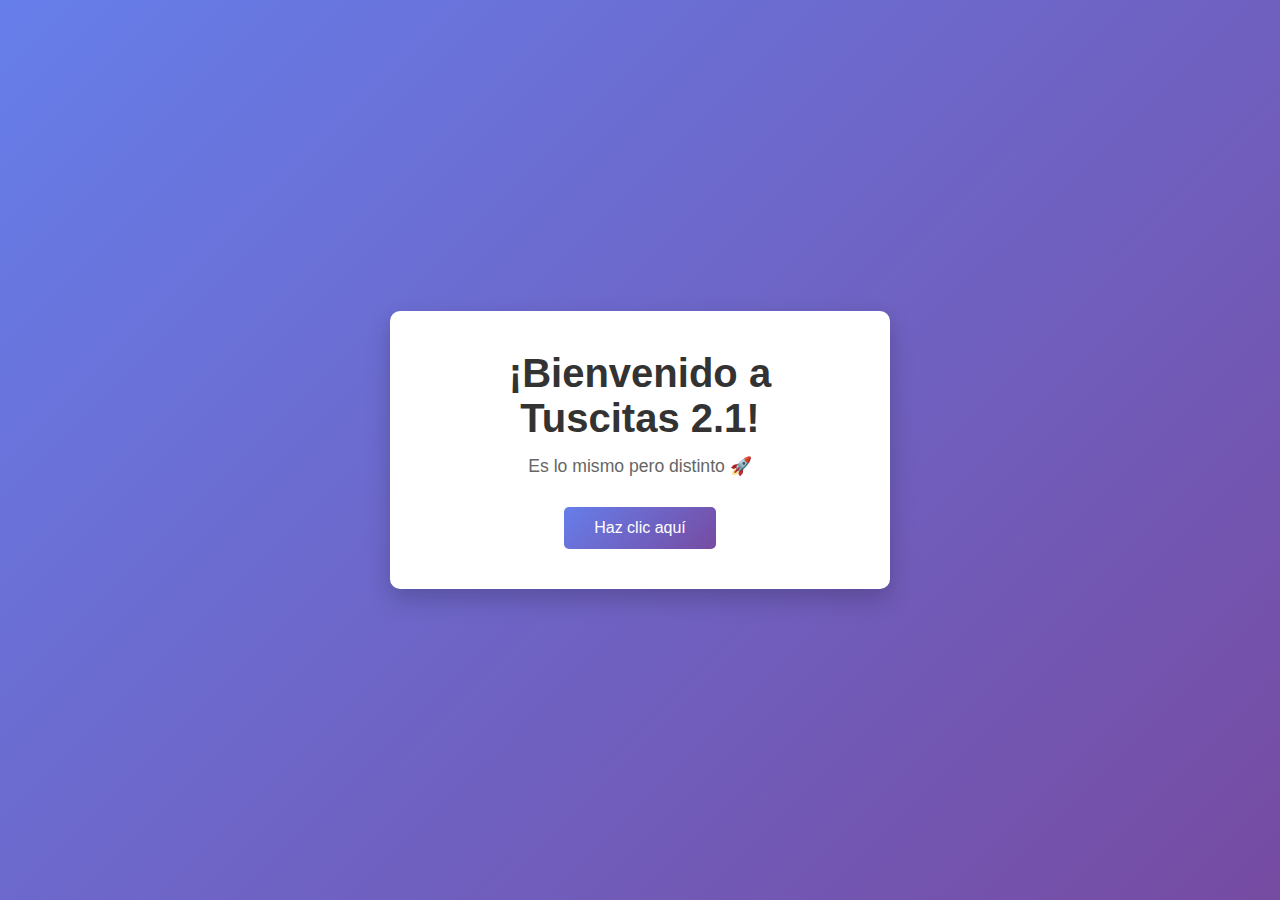
<file: index.html>
<!DOCTYPE html>
<html lang="es">
<head>
    <meta charset="UTF-8">
    <meta name="viewport" content="width=device-width, initial-scale=1.0">
    <title>Tuscitas 2.1</title>
    <link rel="stylesheet" href="styles.css">
</head>
<body>
    <div class="container">
        <h1>¡Bienvenido a Tuscitas 2.1!</h1>
        <p>Es lo mismo pero distinto 🚀</p>
        <button id="myButton">Haz clic aquí</button>
    </div>
    <script src="script.js"></script>
</body>
</html>
</file>
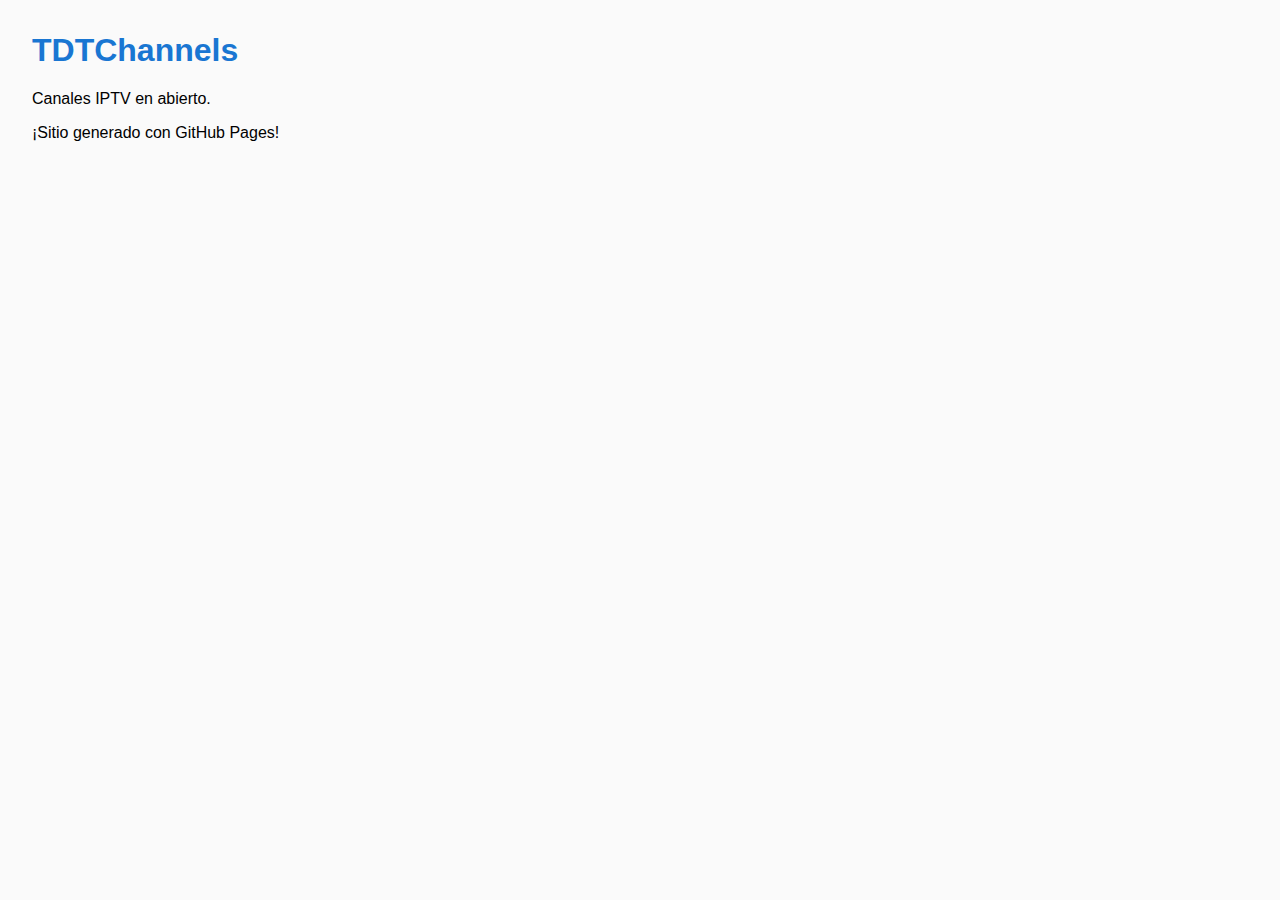
<file: Downloads/TDTChannels-master/.github/docs/index.html>
<!DOCTYPE html>
<html lang="es">
<head>
  <meta charset="UTF-8">
  <title>TDTChannels</title>
  <style>
    body { font-family: Arial, sans-serif; margin: 2rem; background:#fafafa; }
    h1  { color:#1976d2; }
  </style>
</head>
<body>
  <h1>TDTChannels</h1>
  <p>Canales IPTV en abierto.</p>
  <p>¡Sitio generado con GitHub Pages!</p>
</body>
</html>
</file>
<file: styles.css>
* {
    margin: 0;
    padding: 0;
    box-sizing: border-box;
}

body {
    font-family: 'Segoe UI', Tahoma, Geneva, Verdana, sans-serif;
    background: linear-gradient(135deg, #667eea 0%, #764ba2 100%);
    min-height: 100vh;
    display: flex;
    align-items: center;
    justify-content: center;
}

.container {
    background: white;
    padding: 40px;
    border-radius: 10px;
    box-shadow: 0 10px 25px rgba(0, 0, 0, 0.2);
    text-align: center;
    max-width: 500px;
}

h1 {
    color: #333;
    margin-bottom: 15px;
    font-size: 2.5em;
}

p {
    color: #666;
    margin-bottom: 30px;
    font-size: 1.1em;
}

button {
    background: linear-gradient(135deg, #667eea 0%, #764ba2 100%);
    color: white;
    border: none;
    padding: 12px 30px;
    font-size: 1em;
    border-radius: 5px;
    cursor: pointer;
    transition: transform 0.2s, box-shadow 0.2s;
}

button:hover {
    transform: translateY(-2px);
    box-shadow: 0 5px 15px rgba(102, 126, 234, 0.4);
}

button:active {
    transform: translateY(0);
}
</file>
